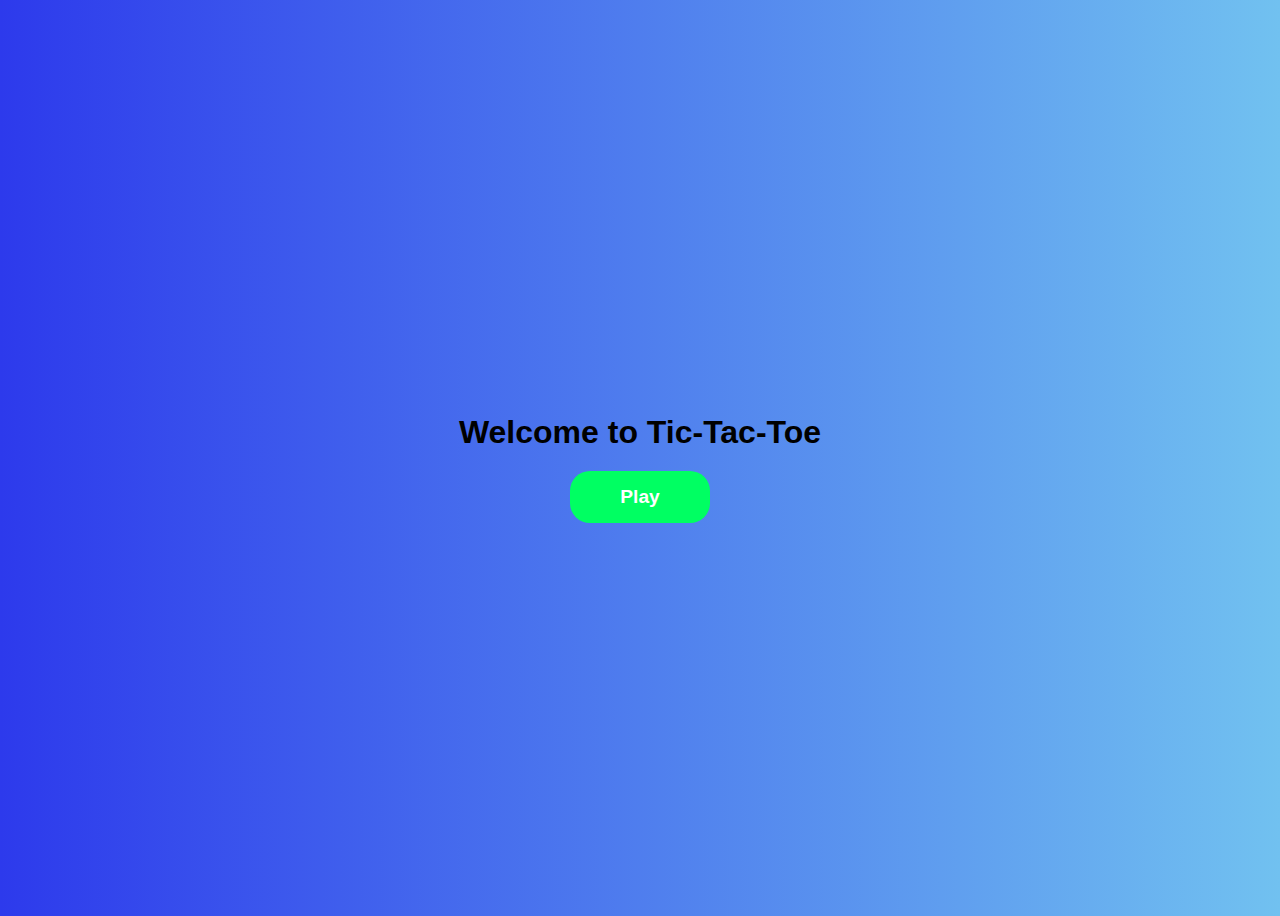
<file: home.html>
<!DOCTYPE html>
<html lang="en">

<head>
    <meta charset="UTF-8">
    <meta name="viewport" content="width=device-width, initial-scale=1.0">
    <title>Tic-Tac-Toe</title>
    <style>
        body {

            background: linear-gradient(to left, #71c1f0, #2d3aec);
            display: flex;
            justify-content: center;
            align-items: center;
            height: 100vh;
            background-color: #f0f0f0;
            font-family: Arial, sans-serif;
        }

        .container {
            text-align: center;
        }

        h1 {
            margin-bottom: 20px;
        }

        .play-button {
            display: inline-block;
            padding: 15px 50px;
            font-size: larger;
            font-weight: bolder;
            color: #ffffff;
            background-color: #00ff62;
            border: none;
            border-radius: 20px;
            cursor: pointer;
            text-decoration: none;
        }

        .play-button:hover {
            border: 3px solid yellow;
        }
    </style>
</head>

<body>
    <div class="container">
        <h1>Welcome to Tic-Tac-Toe</h1>
        <a href="./index.html" class="play-button">Play</a>
    </div>
</body>

</html>
</file>
